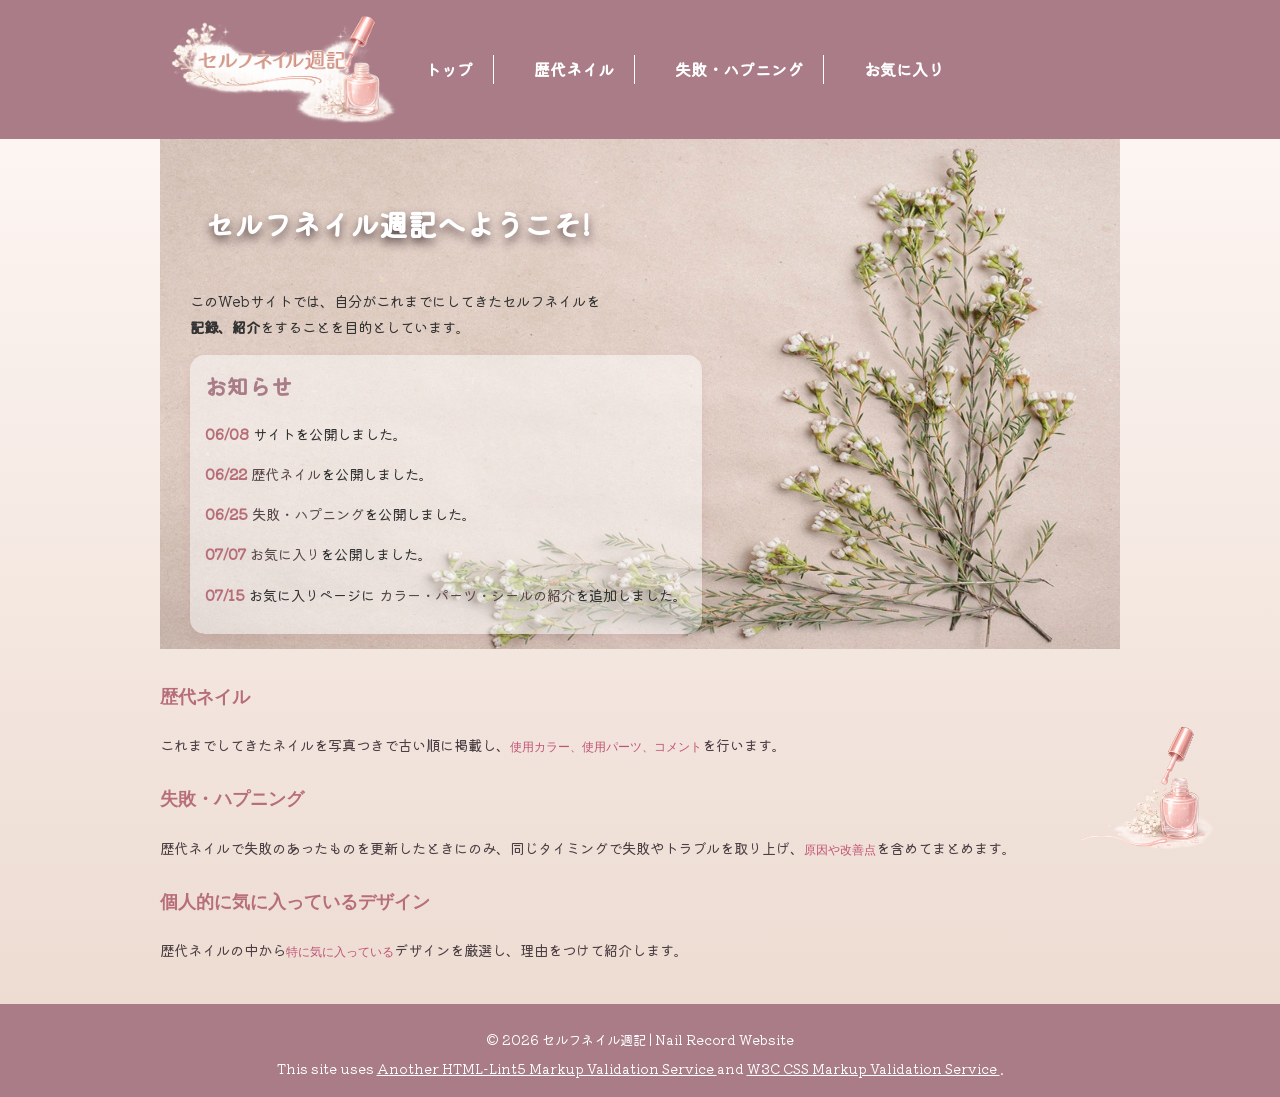
<file: index.html>
<!DOCTYPE html>
<html lang="ja">

<head>
    <meta charset="UTF-8">
    <title>トップページ:セルフネイル週記</title>

    <meta name="description" content="セルフネイルの記録やお気に入りデザイン、失敗談を紹介するサイトです。">
    <meta name="viewport" content="width=device-width">
    <link rel="preconnect" href="https://fonts.googleapis.com">
<link rel="preconnect" href="https://fonts.gstatic.com" crossorigin="anonymous">
<link href="https://fonts.googleapis.com/css2?family=Kiwi+Maru&amp;display=swap" rel="stylesheet">

    <link rel="stylesheet" href="css/mystyle.css">
</head>

<body>
<header>
        <div class="header-in">
        <div class="title-area">
            <img src="image/rogo.png"
            width="100"
            height="100"
            alt="ロゴ" class="logo">
        <nav>
            <ul>
                <li>トップ</li>
                <li><a href="contents1.html">歴代ネイル</a></li>
                <li><a href="contents2.html">失敗・ハプニング</a></li>
                <li><a href="contents3.html">お気に入り</a></li>
            </ul>
        </nav>
        </div>

    </div>
    </header>
    <article>
        <h2>セルフネイル週記</h2>
        <img src="image/kasumisou.jpg" width="960" height="510" alt="花のイメージ画像" >
        <div class="catch">
        <h1>セルフネイル週記へようこそ!</h1>
        <p>このWebサイトでは、自分がこれまでにしてきたセルフネイルを<br><strong>記録、紹介</strong>をすることを目的としています。</p>
        <div class="news-box">
            <h2>お知らせ</h2>
        
            <p>
                <time datetime="2026-06-08">06/08</time>
                サイトを公開しました。
            </p>
        
            <p>
                <time datetime="2026-06-22">06/22</time>
                <a href="contents1.html">歴代ネイル</a>を公開しました。
            </p>
            <p>
                <time datetime="2026-06-25">06/25</time>
                <a href="contents2.html">失敗・ハプニング</a>を公開しました。
            </p>
            <p>
                <time datetime="2026-07-07">07/07</time>
                <a href="contents3.html">お気に入り</a>を公開しました。
            </p>
            <p>
                <time datetime="2026-07-15">07/15</time>
                お気に入りページに
                <a href="contents3.html#color">カラー・パーツ・シールの紹介</a>を追加しました。
            </p>
        </div>
        </div>
        <div class="brown">
            <section>
                <h2><samp class="ローズゴールド">歴代ネイル</samp></h2>
                <p>これまでしてきたネイルを写真つきで古い順に掲載し、<samp class="ピンク3">使用カラー、使用パーツ、コメント</samp>を行います。</p>
            </section>
            <section>
                <h2><samp class="ローズゴールド">失敗・ハプニング</samp></h2>
                <p>歴代ネイルで失敗のあったものを更新したときにのみ、同じタイミングで失敗やトラブルを取り上げ、<samp class="ピンク3">原因や改善点</samp>を含めてまとめます。</p>
            </section>
            <section>
                <h2><samp class="ローズゴールド">個人的に気に入っているデザイン</samp></h2>
                <p>歴代ネイルの中から<samp class="ピンク3">特に気に入っている</samp>デザインを厳選し、理由をつけて紹介します。</p>
            </section>
        </div>
    </article>
    <footer>
        <small>
            © 2026 セルフネイル週記 |
            Nail Record Website
        </small>
        <br>
<small>
This site uses
<a href="http://www.htmllint.net/html-lint/htmllint.html#" target="_blank">
Another HTML-Lint5 Markup Validation Service
</a>
and
<a href="http://jigsaw.w3.org/css-validator/#validate_by_upload" target="_blank">
W3C CSS Markup Validation Service
</a>.
</small>
    </footer>
    <img src="image/nail-decoration.png"
    width="300"
    height="180"
    alt="ネイル装飾" class="nail-decoration">
</body>

</html>
</file>
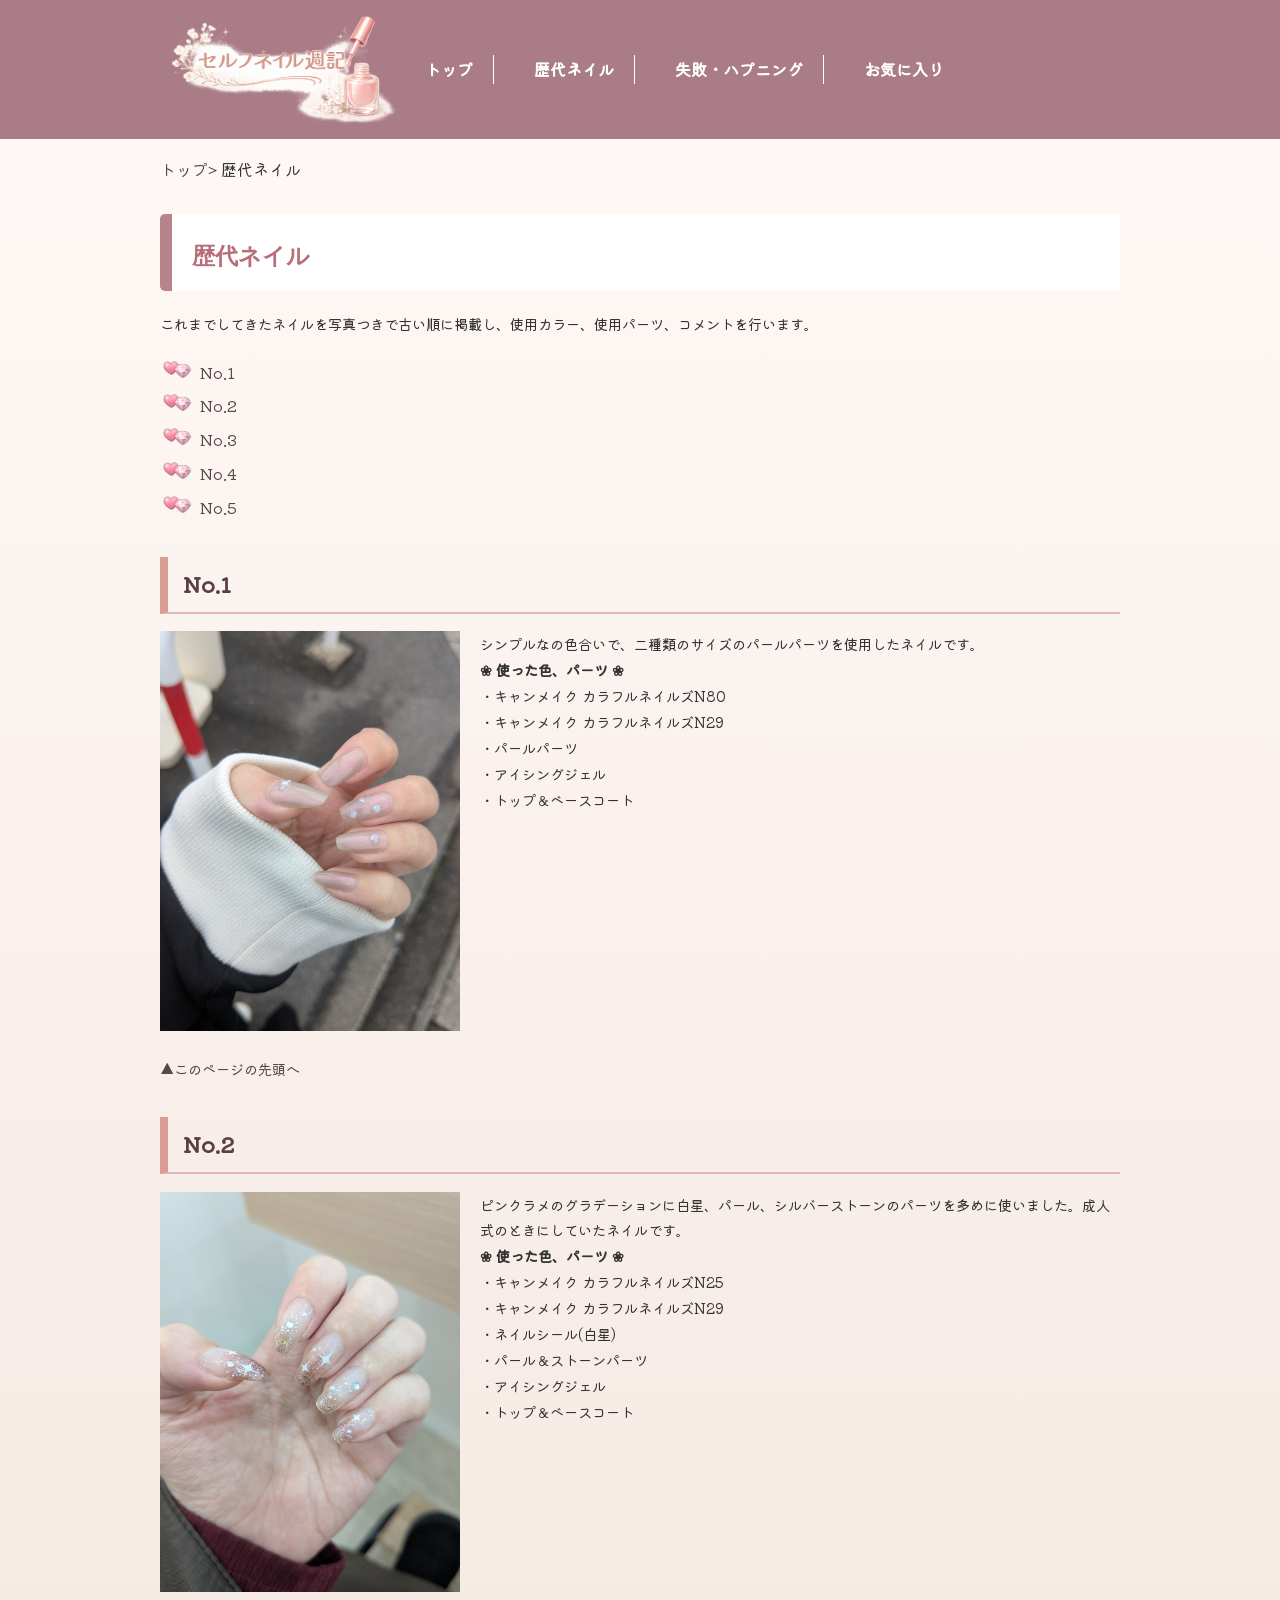
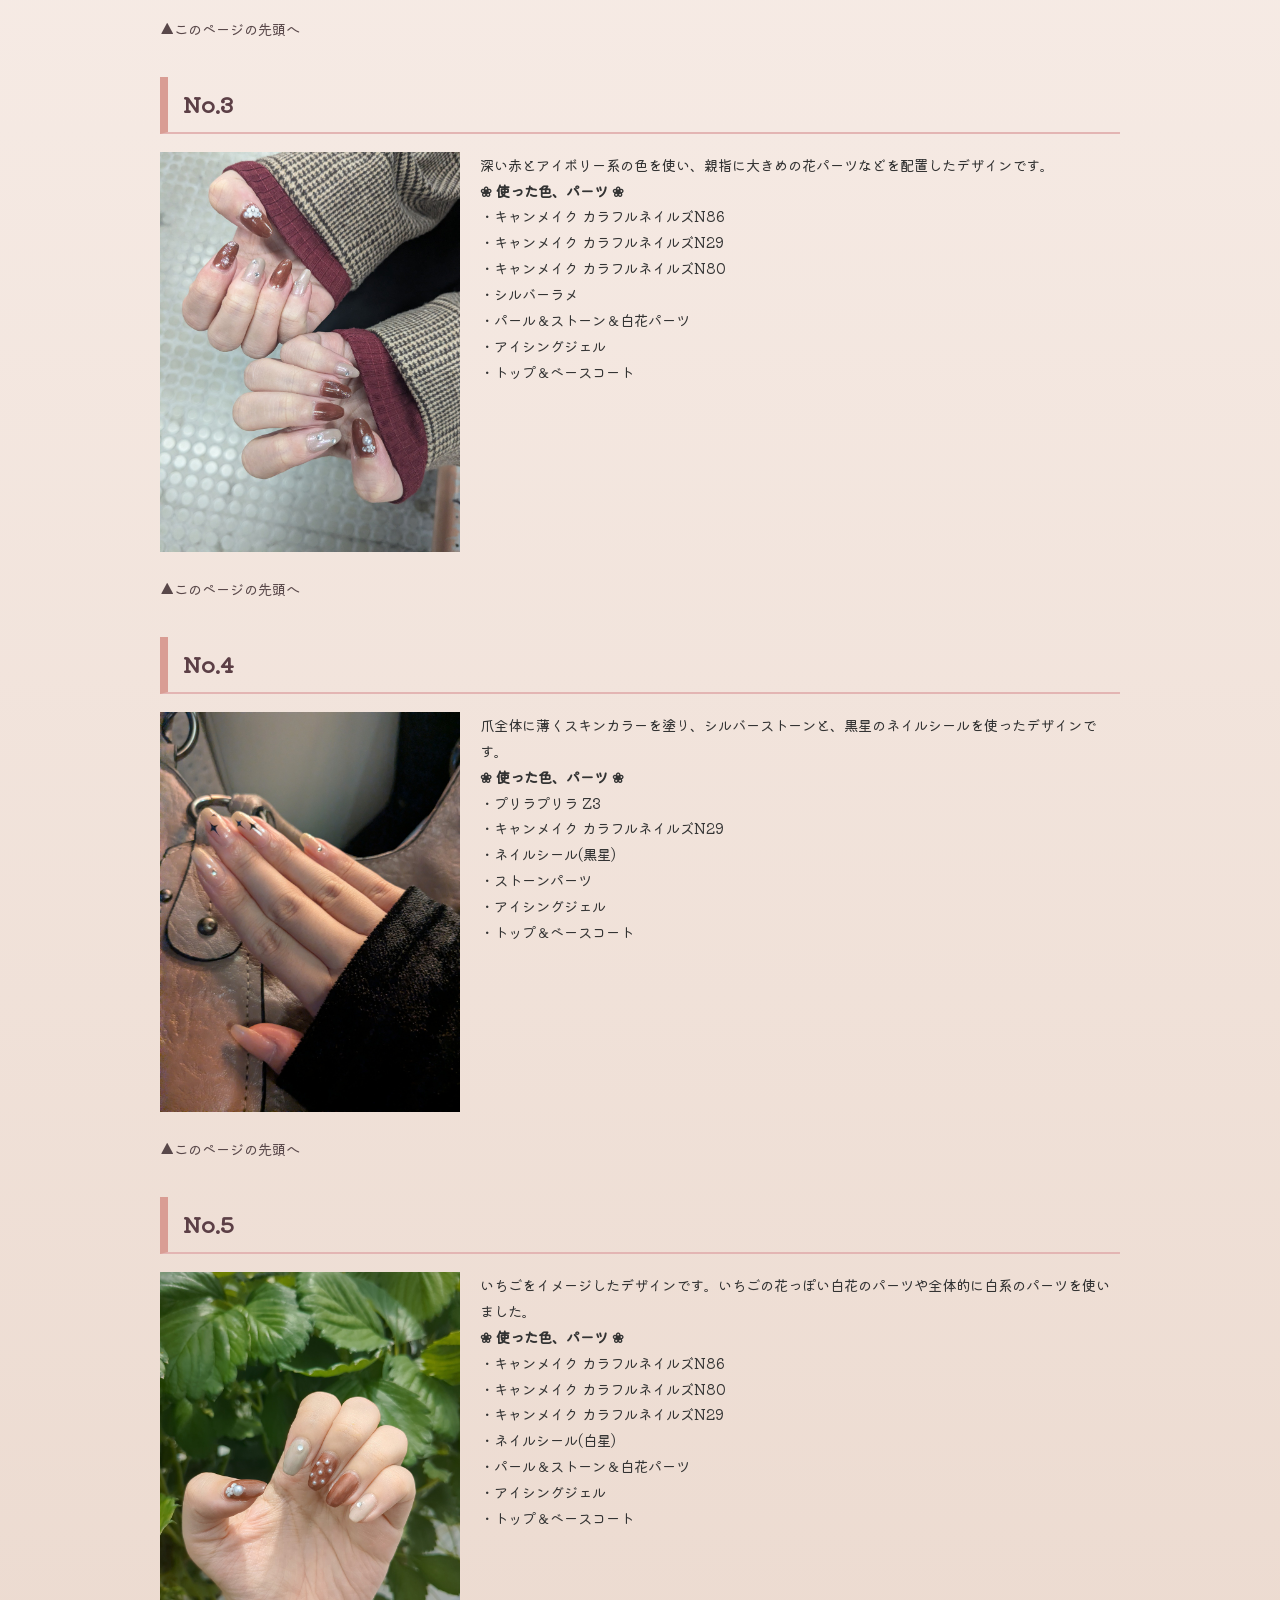
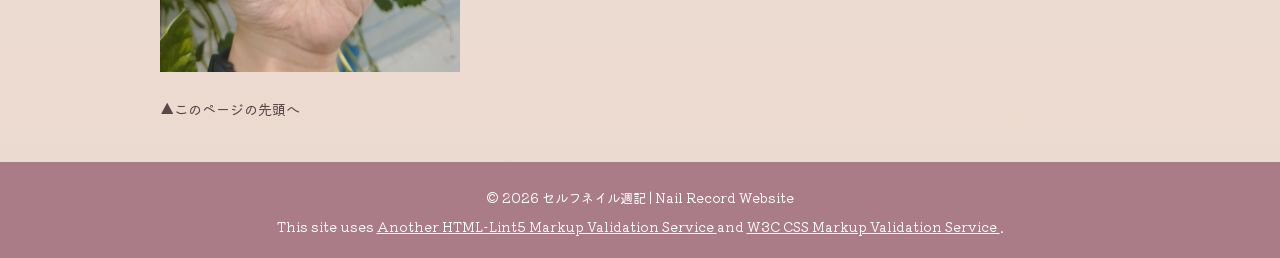
<file: contents1.html>
<!DOCTYPE html>
<html lang="ja">
<head>
<meta charset="UTF-8">
<title>歴代ネイル:セルフネイル週記</title>

<meta name="description" content="これまでに作ったセルフネイルを写真付きで紹介しています。">
<meta name="viewport" content="width=device-width">
<link rel="preconnect" href="https://fonts.googleapis.com">
<link rel="preconnect" href="https://fonts.gstatic.com" crossorigin="anonymous">
<link href="https://fonts.googleapis.com/css2?family=Kiwi+Maru&amp;display=swap" rel="stylesheet">


<link rel="stylesheet" href="css/mystyle.css">
</head>
<body>
<header>
<div class="header-in">
<div class="title-area">
<a href="index.html" id="pagetop"><img src="image/rogo.png"
width="100"
height="100"
alt="ロゴ" class="logo"></a>
<nav>
<ul>
<li><a href="index.html">トップ</a></li>
<li>歴代ネイル</li>
<li><a href="contents2.html">失敗・ハプニング</a></li>
<li><a href="contents3.html">お気に入り</a></li>
</ul>
</nav>
</div>
</div>
</header>
<article class="page">
<ul class="breadcrumb">
    <li><a href="index.html">トップ</a>&gt;</li>
    <li>歴代ネイル</li>
</ul>
<h1 class="sub-h1 title-band"><samp class="ローズゴールド">歴代ネイル</samp></h1>
<p>これまでしてきたネイルを写真つきで古い順に掲載し、使用カラー、使用パーツ、コメントを行います。</p>
<ul class="parts">
<li><a href="#point1">No.1</a></li>
<li><a href="#point2">No.2</a></li>
<li><a href="#point3">No.3</a></li>
<li><a href="#point4">No.4</a></li>
<li><a href="#point5">No.5</a></li>

</ul>
<section>
<h2 class="title-sub"><a id="point1">No.1</a></h2>
<img src="image/pa-ru.jpg" width="300" height="400" alt="白パールのネイル" class="point-img">
<p>シンプルなの色合いで、二種類のサイズのパールパーツを使用したネイルです。<br>
<strong>❀ 使った色、パーツ ❀</strong><br>
・キャンメイク カラフルネイルズN80<br>
・キャンメイク カラフルネイルズN29<br>
・パールパーツ<br>
・アイシングジェル<br>
・トップ＆ベースコート
</p>
<div class="clear"></div>
<p class="sentou"><a href="#pagetop">▲このページの先頭へ</a></p>
</section>
<section>
<h2 class="title-sub"><a id="point2">No.2</a></h2>
<img src="image/sirohosi.jpg" width="300" height="400" alt="成人式のときのネイル" class="point-img">
<p>ピンクラメのグラデーションに白星、パール、シルバーストーンのパーツを多めに使いました。成人式のときにしていたネイルです。<br>
<strong>❀ 使った色、パーツ ❀</strong><br>
・キャンメイク カラフルネイルズN25<br>
・キャンメイク カラフルネイルズN29<br>
・ネイルシール(白星)<br>
・パール＆ストーンパーツ<br>
・アイシングジェル<br>
・トップ＆ベースコート</p>
<div class="clear"></div>
<p class="sentou"><a href="#pagetop">▲このページの先頭へ</a></p>
</section>
<section>
<h2 class="title-sub"><a id="point3">No.3</a></h2>
<img src="image/kouhaku.jpg" width="300" height="400" alt="紅白のネイル" class="point-img">
<p>深い赤とアイボリー系の色を使い、親指に大きめの花パーツなどを配置したデザインです。<br>
<strong>❀ 使った色、パーツ ❀</strong><br>
・キャンメイク カラフルネイルズN86<br>
・キャンメイク カラフルネイルズN29<br>
・キャンメイク カラフルネイルズN80<br>
・シルバーラメ<br>
・パール＆ストーン＆白花パーツ<br>
・アイシングジェル<br>
・トップ＆ベースコート</p>
<div class="clear"></div>
<p class="sentou"><a href="#pagetop">▲このページの先頭へ</a></p>
</section>
<section>
<h2 class="title-sub"><a id="point4">No.4</a></h2>
<img src="image/kurohosi2.jpg" width="300" height="400" alt="黒いダイヤネイル" class="point-img">
<p>爪全体に薄くスキンカラーを塗り、シルバーストーンと、黒星のネイルシールを使ったデザインです。<br>
<strong>❀ 使った色、パーツ ❀</strong><br>
・プリラプリラ Z3<br>
・キャンメイク カラフルネイルズN29<br>
・ネイルシール(黒星)<br>
・ストーンパーツ<br>
・アイシングジェル<br>
・トップ＆ベースコート</p>
<div class="clear"></div>
<p class="sentou"><a href="#pagetop">▲このページの先頭へ</a></p>
</section>
<section>
<h2 class="title-sub"><a id="point5">No.5</a></h2>
<img src="image/itigo.jpg" width="300" height="400" alt="いちご狩りネイル" class="point-img">
<p>いちごをイメージしたデザインです。いちごの花っぽい白花のパーツや全体的に白系のパーツを使いました。<br>
<strong>❀ 使った色、パーツ ❀</strong><br>
・キャンメイク カラフルネイルズN86<br>
・キャンメイク カラフルネイルズN80<br>
・キャンメイク カラフルネイルズN29<br>
・ネイルシール(白星)<br>
・パール＆ストーン＆白花パーツ<br>
・アイシングジェル<br>
・トップ＆ベースコート</p>
<div class="clear"></div>
<p class="sentou"><a href="#pagetop">▲このページの先頭へ</a></p>
</section>
</article>
<footer>
<small>
© 2026 セルフネイル週記 |
Nail Record Website
</small>
<br>
<small>
This site uses
<a href="http://www.htmllint.net/html-lint/htmllint.html#" target="_blank">
Another HTML-Lint5 Markup Validation Service
</a>
and
<a href="http://jigsaw.w3.org/css-validator/#validate_by_upload" target="_blank">
W3C CSS Markup Validation Service
</a>.
</small>
</footer>
</body>
</html>
</file>
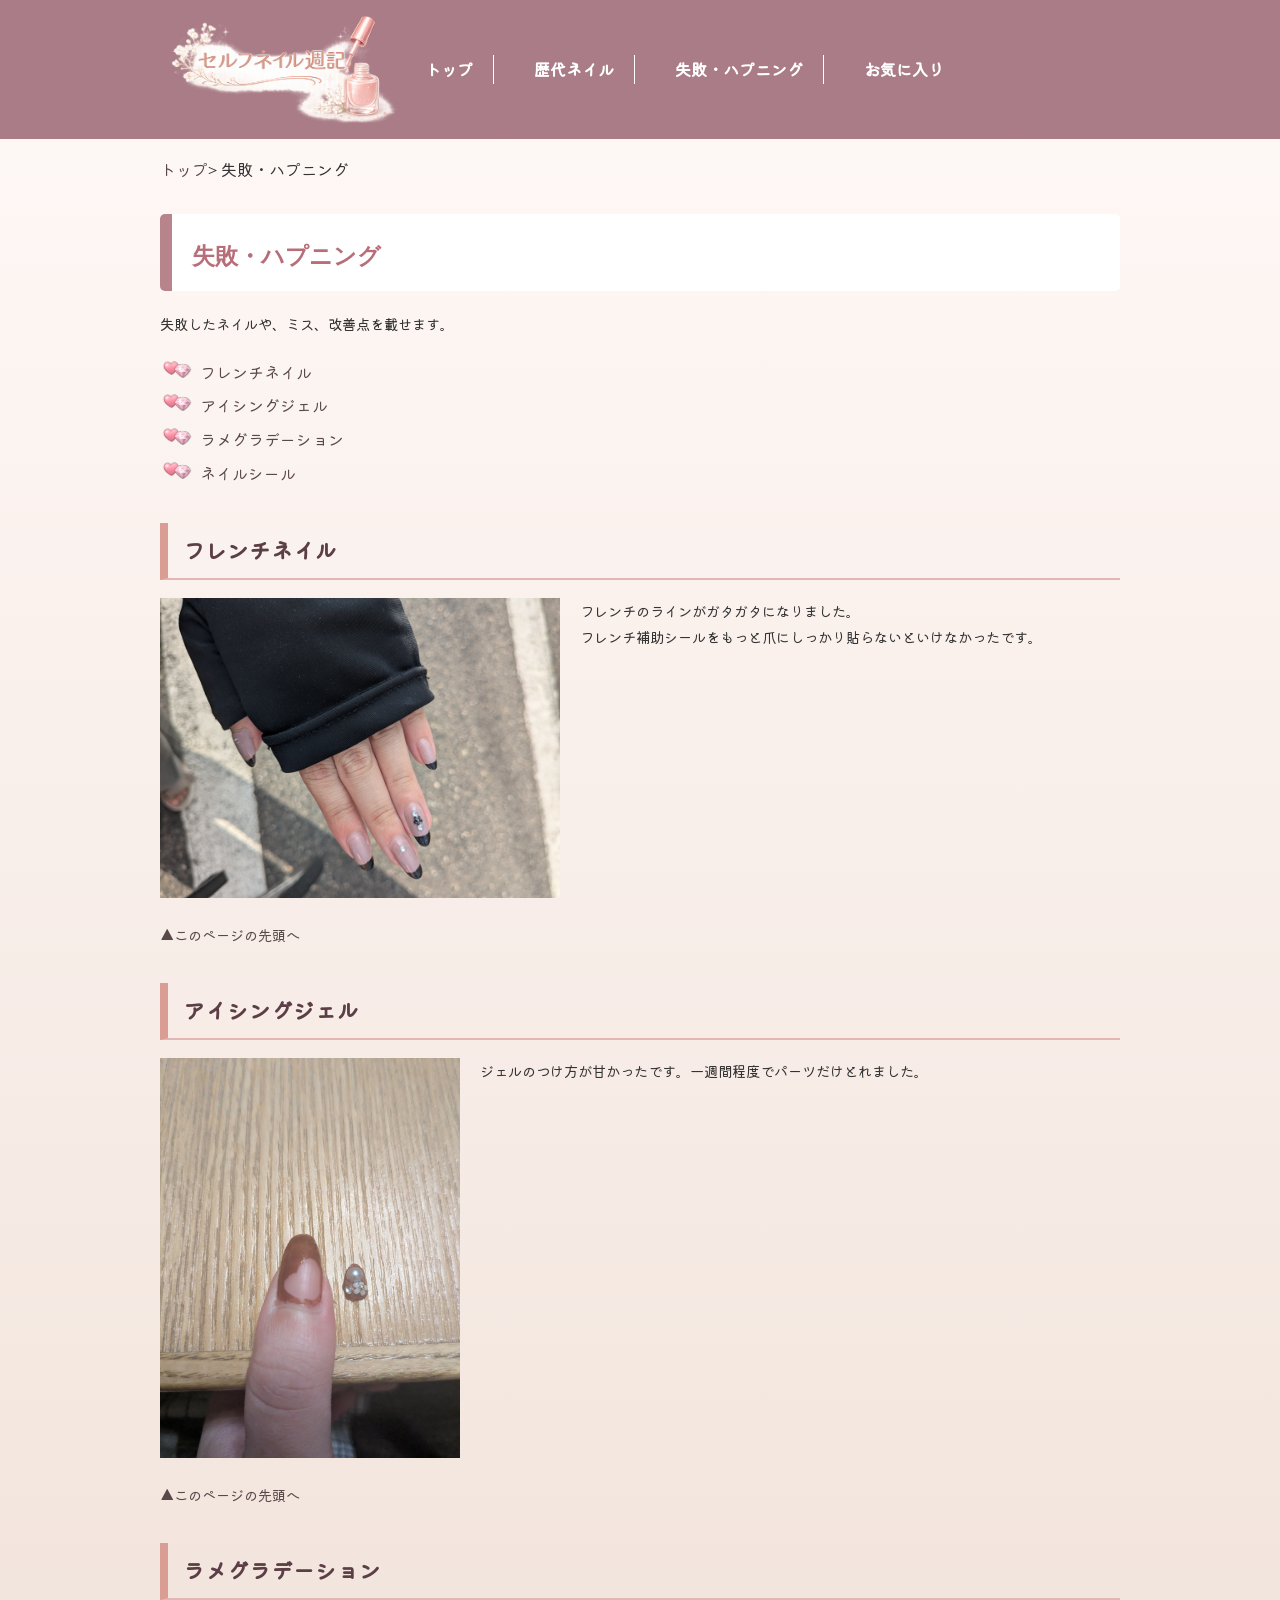
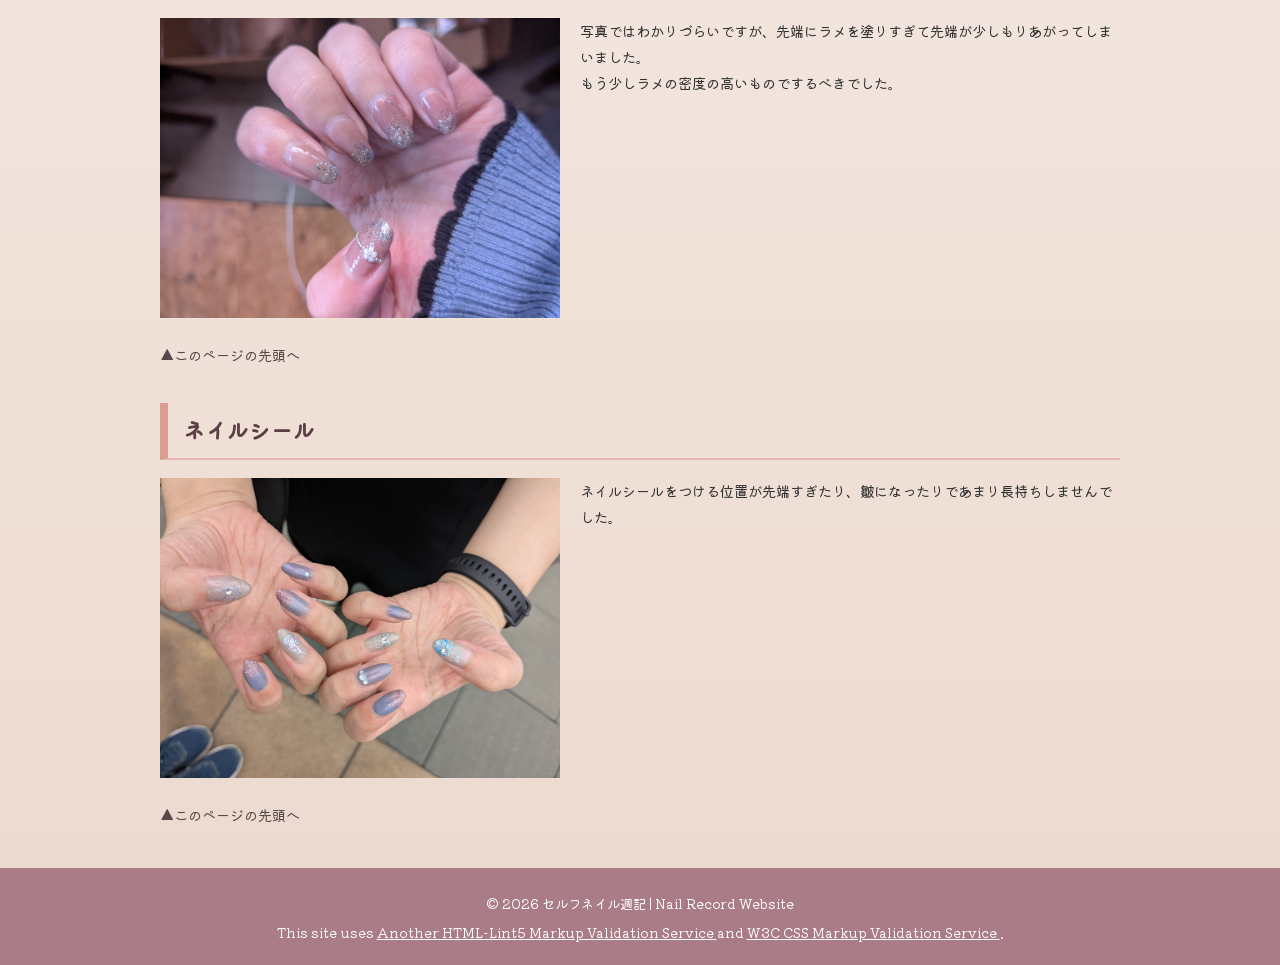
<file: contents2.html>
<!DOCTYPE html>
<html lang="ja">
<head>
<meta charset="UTF-8">
<title>失敗・ハプニング:セルフネイル週記</title>

<meta name="description" content="セルフネイルでの失敗や改善点をまとめています。">
<meta name="viewport" content="width=device-width">
<link rel="preconnect" href="https://fonts.googleapis.com">
<link rel="preconnect" href="https://fonts.gstatic.com" crossorigin="anonymous">
<link href="https://fonts.googleapis.com/css2?family=Kiwi+Maru&amp;display=swap" rel="stylesheet">


<link rel="stylesheet" href="css/mystyle.css">
</head>
<body>
<header>
<div class="header-in">
<div class="title-area">
<a href="index.html" id="pagetop"><img src="image/rogo.png"
width="100"
height="100"
alt="ロゴ" class="logo"></a>
<nav>
<ul>
<li><a href="index.html">トップ</a></li>
<li><a href="contents1.html">歴代ネイル</a></li>
<li>失敗・ハプニング</li>
<li><a href="contents3.html">お気に入り</a></li>
</ul>
</nav>
</div>
</div>
</header>
<article class="page">
<ul class="breadcrumb">
    <li><a href="index.html">トップ</a>&gt;</li>
    <li>失敗・ハプニング</li>
</ul>
<h1 class="sub-h1 title-band"><samp class="ローズゴールド">失敗・ハプニング</samp></h1>
<p>失敗したネイルや、ミス、改善点を載せます。</p>
<ul class="parts">
<li><a href="#point1">フレンチネイル</a></li>
<li><a href="#point2">アイシングジェル</a></li>
<li><a href="#point3">ラメグラデーション</a></li>
<li><a href="#point4">ネイルシール</a></li>

</ul>
<section>
<h2 class="title-sub"><a id="point1">フレンチネイル</a></h2>
<img src="image/sippai1.png" width="400" height="300" alt="黒フレンチネイルの写真" class="point-img">
<p>フレンチのラインがガタガタになりました。<br>フレンチ補助シールをもっと爪にしっかり貼らないといけなかったです。
</p>
<div class="clear"></div>
<p class="sentou"><a href="#pagetop">▲このページの先頭へ</a></p>
</section>
<section>
<h2 class="title-sub"><a id="point2">アイシングジェル</a></h2>
<img src="image/sippai2.jpg" width="300" height="400" alt="パーツが取れた写真" class="point-img">
<p>ジェルのつけ方が甘かったです。一週間程度でパーツだけとれました。</p>
<div class="clear"></div>
<p class="sentou"><a href="#pagetop">▲このページの先頭へ</a></p>
</section>
<section>
<h2 class="title-sub"><a id="point3">ラメグラデーション</a></h2>
<img src="image/sippai3.png" width="400" height="300" alt="ラメグラデの写真" class="point-img">
<p>写真ではわかりづらいですが、先端にラメを塗りすぎて先端が少しもりあがってしまいました。<br>
もう少しラメの密度の高いものでするべきでした。</p>
<div class="clear"></div>
<p class="sentou"><a href="#pagetop">▲このページの先頭へ</a></p>
</section>
<section>
<h2 class="title-sub"><a id="point4">ネイルシール</a></h2>
<img src="image/sippai4.jpg" width="400" height="300" alt="ネイルシールを多用したときの写真" class="point-img">
<p>ネイルシールをつける位置が先端すぎたり、皺になったりであまり長持ちしませんでした。</p>
<div class="clear"></div>
<p class="sentou"><a href="#pagetop">▲このページの先頭へ</a></p>
</section>

</article>
<footer>
<small>
© 2026 セルフネイル週記 |
Nail Record Website
</small>
<br>
<small>
This site uses
<a href="http://www.htmllint.net/html-lint/htmllint.html#" target="_blank">
Another HTML-Lint5 Markup Validation Service
</a>
and
<a href="http://jigsaw.w3.org/css-validator/#validate_by_upload" target="_blank">
W3C CSS Markup Validation Service
</a>.
</small>
</footer>
</body>
</html>
</file>
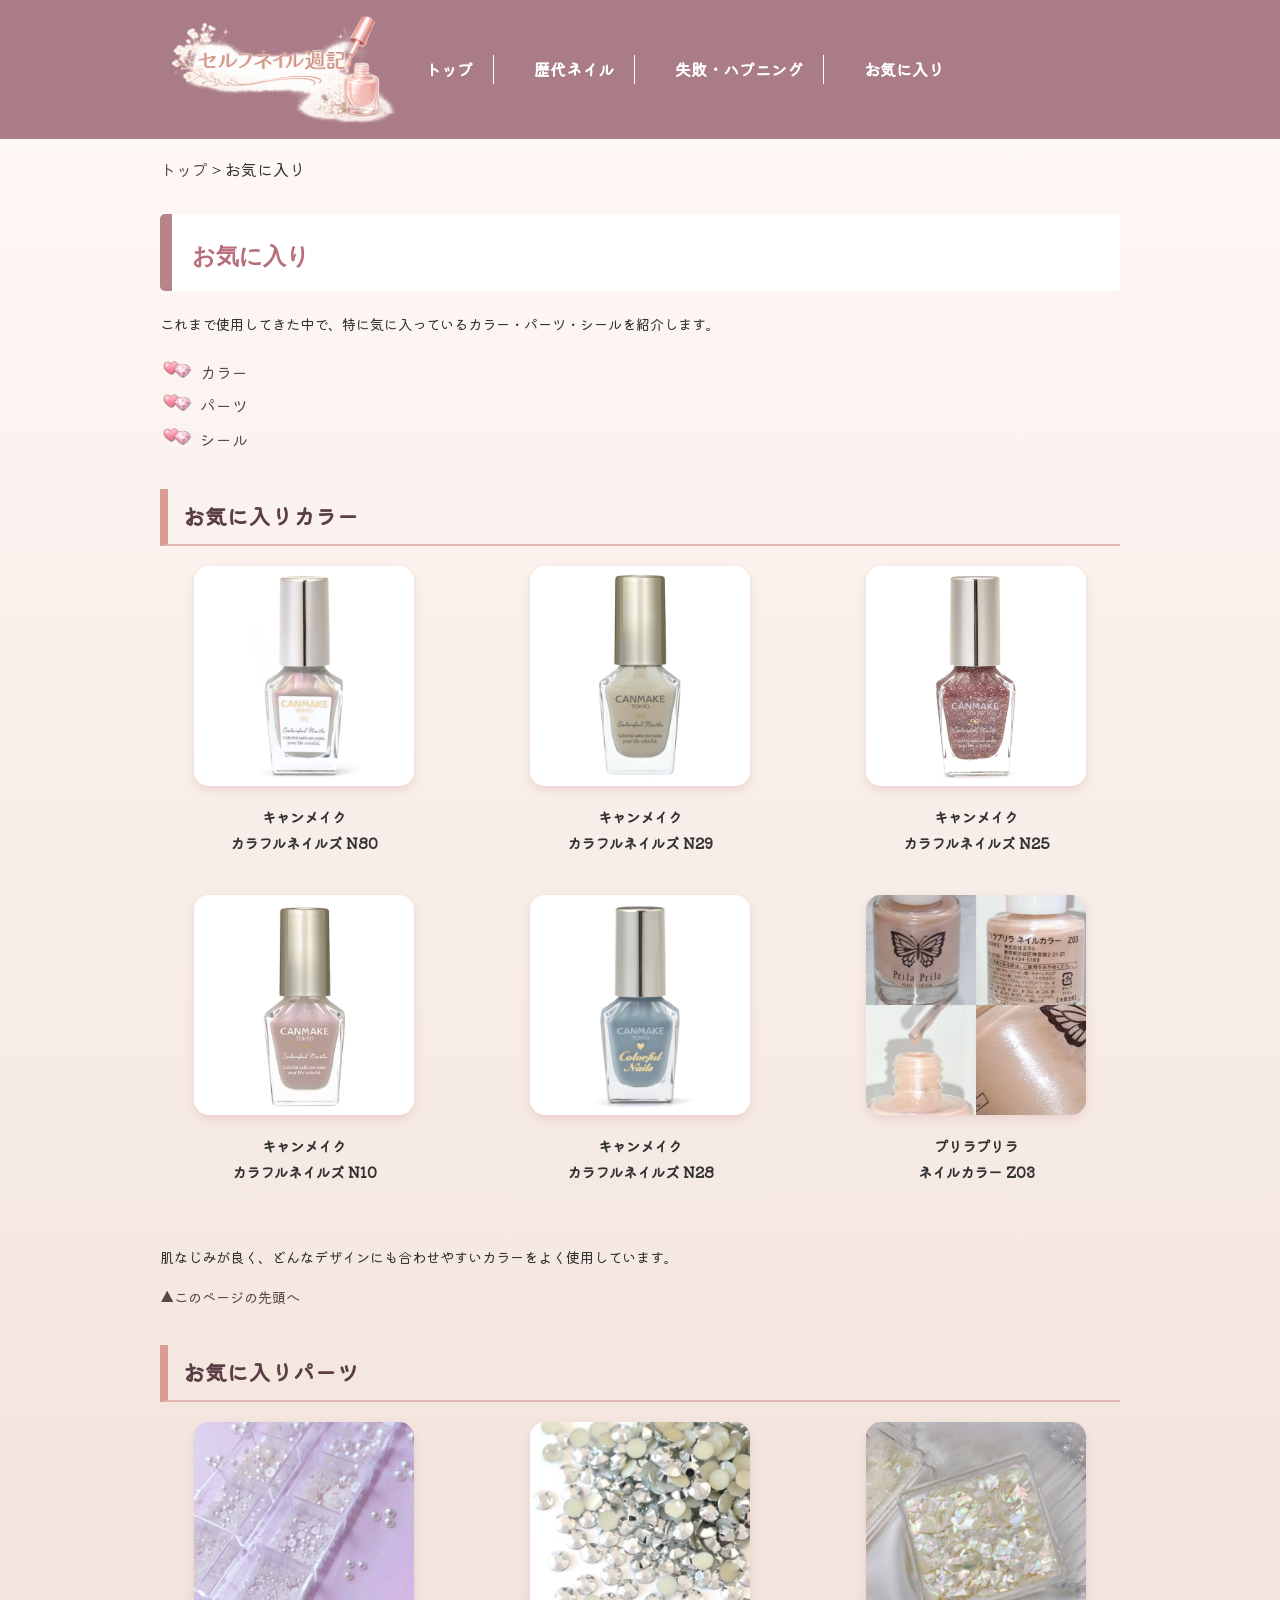
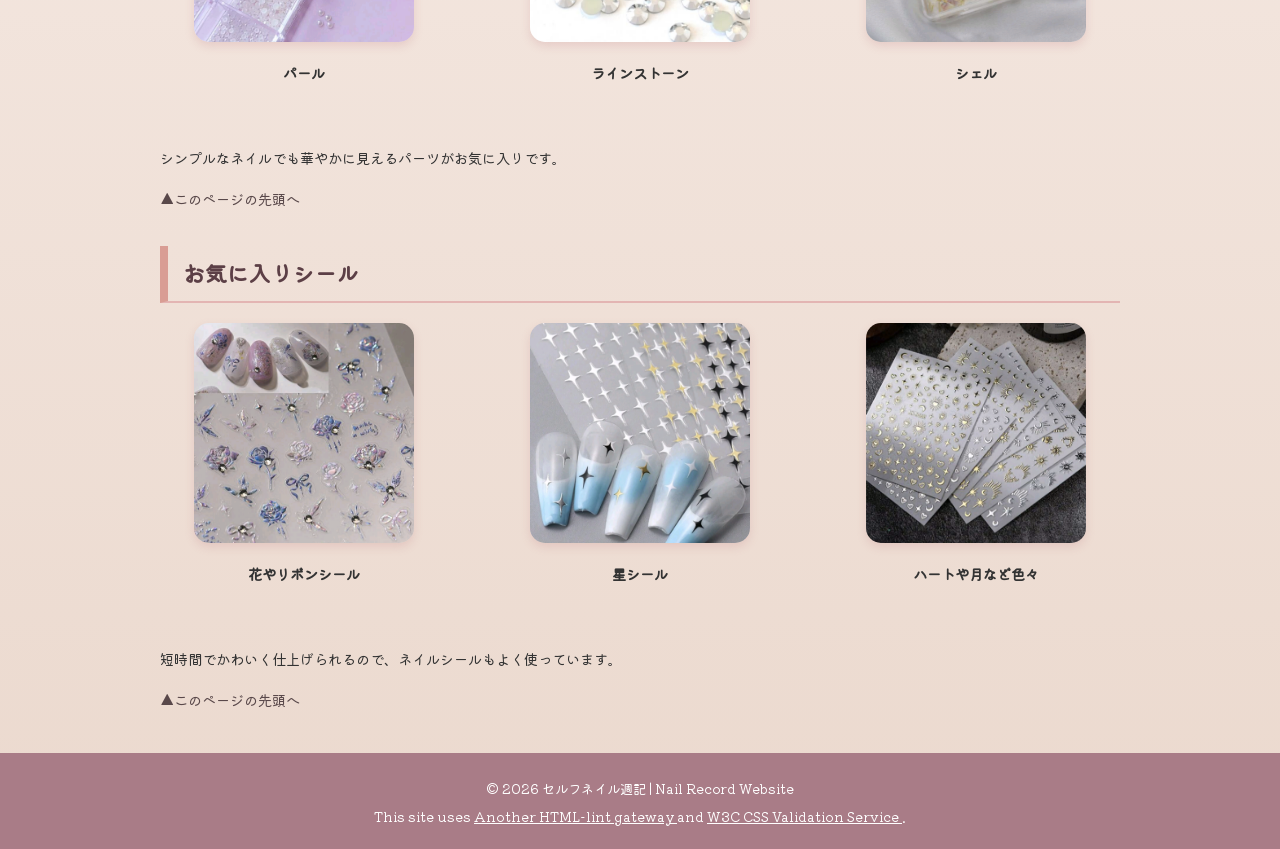
<file: contents3.html>
<!DOCTYPE html>
<html lang="ja">
<head>
<meta charset="UTF-8">
<title>お気に入り:セルフネイル週記</title>

<meta name="description" content="お気に入りのネイルカラーやパーツ、シールを紹介しています。">
<meta name="viewport" content="width=device-width">
<link rel="preconnect" href="https://fonts.googleapis.com">
<link rel="preconnect" href="https://fonts.gstatic.com" crossorigin="anonymous">
<link href="https://fonts.googleapis.com/css2?family=Kiwi+Maru&amp;display=swap" rel="stylesheet">

<link rel="stylesheet" href="css/mystyle.css">
</head>

<body>

<header>
<div class="header-in">
<div class="title-area">

<a href="index.html" id="pagetop">
<img src="image/rogo.png"
width="100"
height="100"
alt="ロゴ"
class="logo">
</a>

<nav>
<ul>
<li><a href="index.html">トップ</a></li>
<li><a href="contents1.html">歴代ネイル</a></li>
<li><a href="contents2.html">失敗・ハプニング</a></li>
<li><a href="contents3.html">お気に入り</a></li>
</ul>
</nav>

</div>
</div>
</header>

<article class="page">

<ul class="breadcrumb">
<li><a href="index.html">トップ</a> &gt;</li>
<li>お気に入り</li>
</ul>

<h1 class="sub-h1 title-band">
<samp class="ローズゴールド">お気に入り</samp>
</h1>

<p>
これまで使用してきた中で、特に気に入っているカラー・パーツ・シールを紹介します。
</p>

<ul class="parts">
<li><a href="#color">カラー</a></li>
<li><a href="#parts">パーツ</a></li>
<li><a href="#seal">シール</a></li>
</ul>

<section>

<h2 id="color" class="title-sub">お気に入りカラー</h2>

<div class="gallery">

<div class="item">
<img src="image/color1.jpg" width="300" height="300" alt="N80" >
<p>キャンメイク<br>カラフルネイルズ N80</p>
</div>

<div class="item">
<img src="image/color2.jpg" width="300" height="300" alt="N29" >
<p>キャンメイク<br>カラフルネイルズ N29</p>
</div>

<div class="item">
<img src="image/color3.jpg"  width="300" height="300" alt="N25" >
<p>キャンメイク<br>カラフルネイルズ N25</p>
</div>
<div class="item">
<img src="image/color4.jpg" width="300" height="300" alt="N80" >
<p>キャンメイク<br>カラフルネイルズ N10</p>
</div>
    
<div class="item">
<img src="image/color5.png" width="300" height="300" alt="N29" >
<p>キャンメイク<br>カラフルネイルズ N28</p>
</div>
    
<div class="item">
<img src="image/color6.jpg"  width="300" height="300" alt="N25" >
<p>プリラプリラ<br>ネイルカラー Z03</p>
</div>
</div>

<p>
肌なじみが良く、どんなデザインにも合わせやすいカラーをよく使用しています。
</p>

<p class="sentou">
<a href="#pagetop">▲このページの先頭へ</a>
</p>

</section>

<section>

<h2 id="parts" class="title-sub">お気に入りパーツ</h2>

<div class="gallery">

<div class="item">
<img src="image/parts1.png" width="300" height="300" alt="パール">
<p>パール</p>
</div>

<div class="item">
<img src="image/parts2.jpg" width="300" height="300" alt="ストーン">
<p>ラインストーン</p>
</div>

<div class="item">
<img src="image/parts3.png" width="300" height="300" alt="シェル">
<p>シェル</p>
</div>

</div>

<p>
シンプルなネイルでも華やかに見えるパーツがお気に入りです。
</p>

<p class="sentou">
<a href="#pagetop">▲このページの先頭へ</a>
</p>

</section>

<section>

<h2 id="seal" class="title-sub">お気に入りシール</h2>

<div class="gallery">

<div class="item">
<img src="image/seal1.png" width="300" height="300" alt="花">
<p>花やリボンシール</p>
</div>

<div class="item">
<img src="image/seal2.png" width="300" height="300" alt="星">
<p>星シール</p>
</div>

<div class="item">
<img src="image/seal3.png" width="300" height="300" alt="ハートや月">
<p>ハートや月など色々</p>
</div>

</div>

<p>
短時間でかわいく仕上げられるので、ネイルシールもよく使っています。
</p>

<p class="sentou">
<a href="#pagetop">▲このページの先頭へ</a>
</p>

</section>

</article>

<footer>
<small>
© 2026 セルフネイル週記 |
Nail Record Website
</small>
<br>
<small>
This site uses
<a href="http://www.htmllint.net/html-lint/htmllint.html#" target="_blank">
Another HTML-lint gateway
</a>
and
<a href="https://jigsaw.w3.org/css-validator/#validate_by_upload" target="_blank">
W3C CSS Validation Service
</a>.
</small>
</footer>

</body>
</html>
</file>
<file: css/mystyle.css>
@charset "utf-8";

h1{
    color: #ffffff;
    padding: 15px;
    border-radius: 15px;
}
.site-logo{
    width: 100px;
    height: auto;
}
.subhead{
    background-color: #808000;
}
article h1{
    background-color: transparent;
}

.ピンク3{
    color: #c05375;
}

.ピンク2{
    color: #b7848c;
}

.brown{
    color: #4b3f44;
}

.ローズゴールド{
    color: #b76e79;
}

.ピンク1{
    color: #d8b4a0;
}

body{
    margin: 0;
    background: linear-gradient(to bottom,#fff9f7,#ebd9ce);
    color:#333333;
    font-family: "Kiwi Maru",sans-serif;
    line-height: 1.8;
}
p{
	font-size: 90%;
}
h1{
	font-size: 180%;
}
h2{
	font-size: 135%;
}
footer{
    background-color:#A97C87;
    color:#fff;
    text-align:center;
    padding:20px;
    margin-top:40px;
}
article{
    position: relative;
    clear:both;
    width:960px;
    margin-left: auto;
    margin-right: auto;
}
.catch{
    position: absolute;
    top:20px;
    left:30px;
}
.catch h1{
    text-shadow: 0px 5px 10px #59484a;
}
.title-area{
    display: flex;
    align-items:center;
    gap: 15px
}

.logo{
    width: 250px;
    height: auto;
}
nav ul{
    list-style: none;
    display: flex;
    justify-content: center;
    gap: 40px;

    padding: 0;
}
nav li{
    color: #ffffff;
    font-weight: bold;
    border-right: 1px solid #ffffff;
    padding-right: 20px;
}
nav li:last-child{
    border-right: none;
}

.news-box{
    background-color: rgba(255,255,255,0.5);
    padding: 12px 15px;
    border-radius: 15px;
    margin-top: 15px;
    width: fit-content;
    box-shadow: 0 4px 10px rgba(183,110,121,0.15);
}
.news-box h2{
    color: #a97c87;
    margin: 0 0 8px 0;
}

.news-box time{
    color: #b76e79;
    font-weight: bold;
}
.nail-decoration{
    position: fixed;
    right: 30px;
    bottom: 30px;

    width: 250px;

    opacity: 0.9;
}
header img{
    float:left;
}
.header-in{
    width:960px;
    margin-left: auto;
    margin-right: auto;
}
header{
    background-color: #A97C87;
    padding: 15px 30px;

    display:flex;
    justify-content:space-between;
    align-items:center;
}
@media(max-width:950px){
    header img{
        float:none;
    }
    nav ul{
        text-align: left;
        padding:0;
        margin-left: 10px;
    }
    article{
        width: auto;
    }
    article img{
        max-width:100%;
        height:auto;
    }
    .header-in{
        width: auto;
    }
    }
    
    @media(max-width:600px){
    nav li{
        font-size:75%;
        padding-left: 2px;
        padding-right: 2px;
    }
    footer{
        font-size:75%;
    }
    .catch{
        top:5px;
        left:10px;
    }
    }
    article > h2{
        display:none;
    }


.breadcrumb{
    list-style: none;
    padding: 0;
}
.breadcrumb li{
    display: inline;
}
.parts{
    list-style-image:url("../image/aikon5..png");
}
.point-img{
    float:left;
    margin-right:20px;
    margin-bottom:10px;
}
    
.clear{
    clear:both;
}
nav ul a{
    text-decoration: none;
    color: #ffffff;
}
nav ul a:hover{
    opacity: 0.7;
}
.breadcrumb a:link,
.parts a:link,
.sentou a:link,
.news-box a:link{
    color:#59484a;
    text-decoration:none;
}

.breadcrumb a:visited,
.parts a:visited,
.sentou a:visited,
.news-box a:visited{
    color:#c05375;
}

.breadcrumb a:hover,
.parts a:hover,
.sentou a:hover,
.news-box a:hover{
    color: #808000;
    text-decoration:underline;
}

.breadcrumb a:active,
.parts a:active,
.sentou a:active,
.news-box a:active{
    color:#d5b037;
}

footer a{
    color:#ffffff;
}

footer a:hover{
    text-decoration:underline;
}
.gallery{
    display:flex;
    flex-wrap:wrap;
    justify-content:space-between;
    margin:20px 0;
}

.item{
    width:30%;
    text-align:center;
    margin-bottom:25px;
}

.item img{
    width:220px;
    height:220px;
    object-fit:cover;
    border-radius:15px;
    box-shadow:0 4px 10px rgba(183,110,121,0.2);
}

.item p{
    margin-top:10px;
    font-weight:bold;
}
@media print{

    header,
    nav,
    footer,
    .nail-decoration,
    .sentou{
        display:none;
    }
    
    body{
        background:#ffffff;
        color:#000000;
    }
    }
    .title-band{
        background:#ffffff;
        border-left:12px solid #b7848c;
        color:#4b3f44;
        padding:12px 20px;
        margin:30px 0 20px;
        border-radius:5px;
        display:block;
    }
    
    
    .title-sub{
        border-left:8px solid #d99d94;
        border-bottom:2px solid #e3b5b3;
        color:#5c3f46;
        padding:8px 15px;
        margin-top:35px;
    }
</file>
